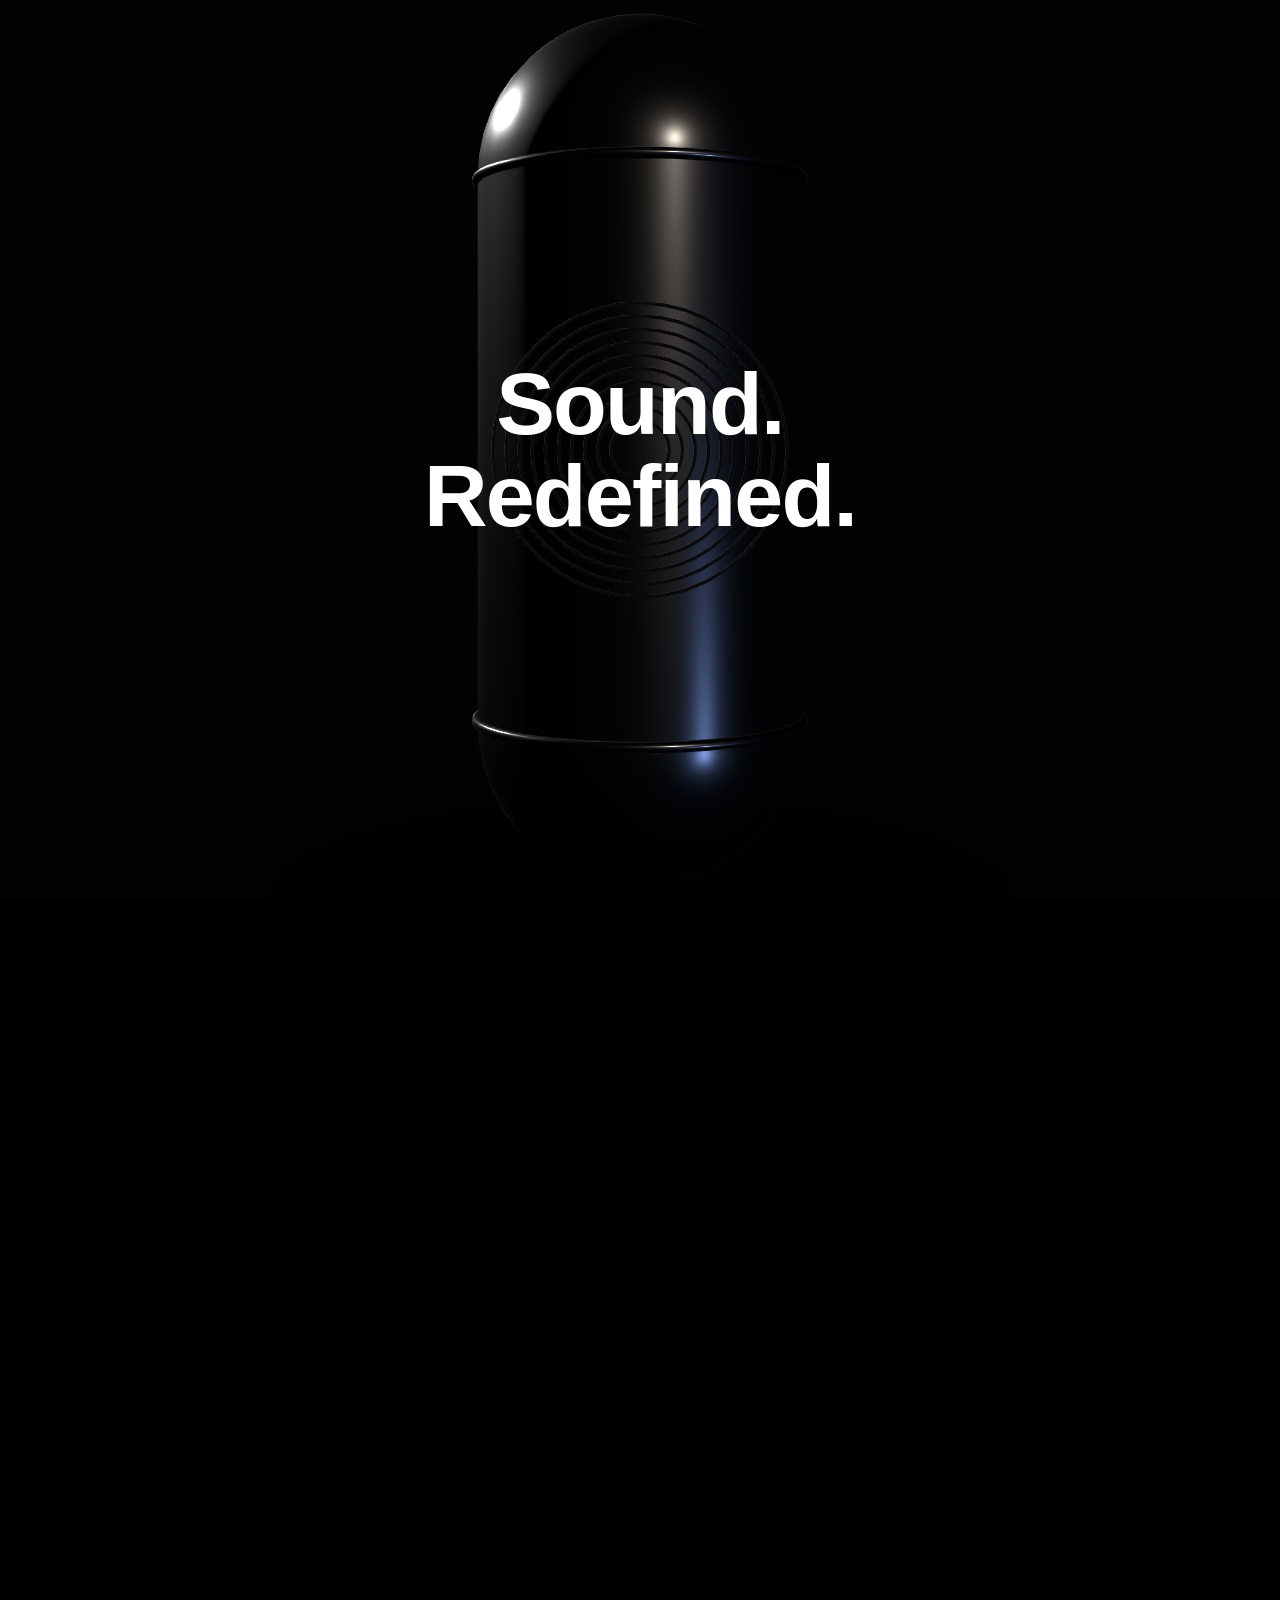
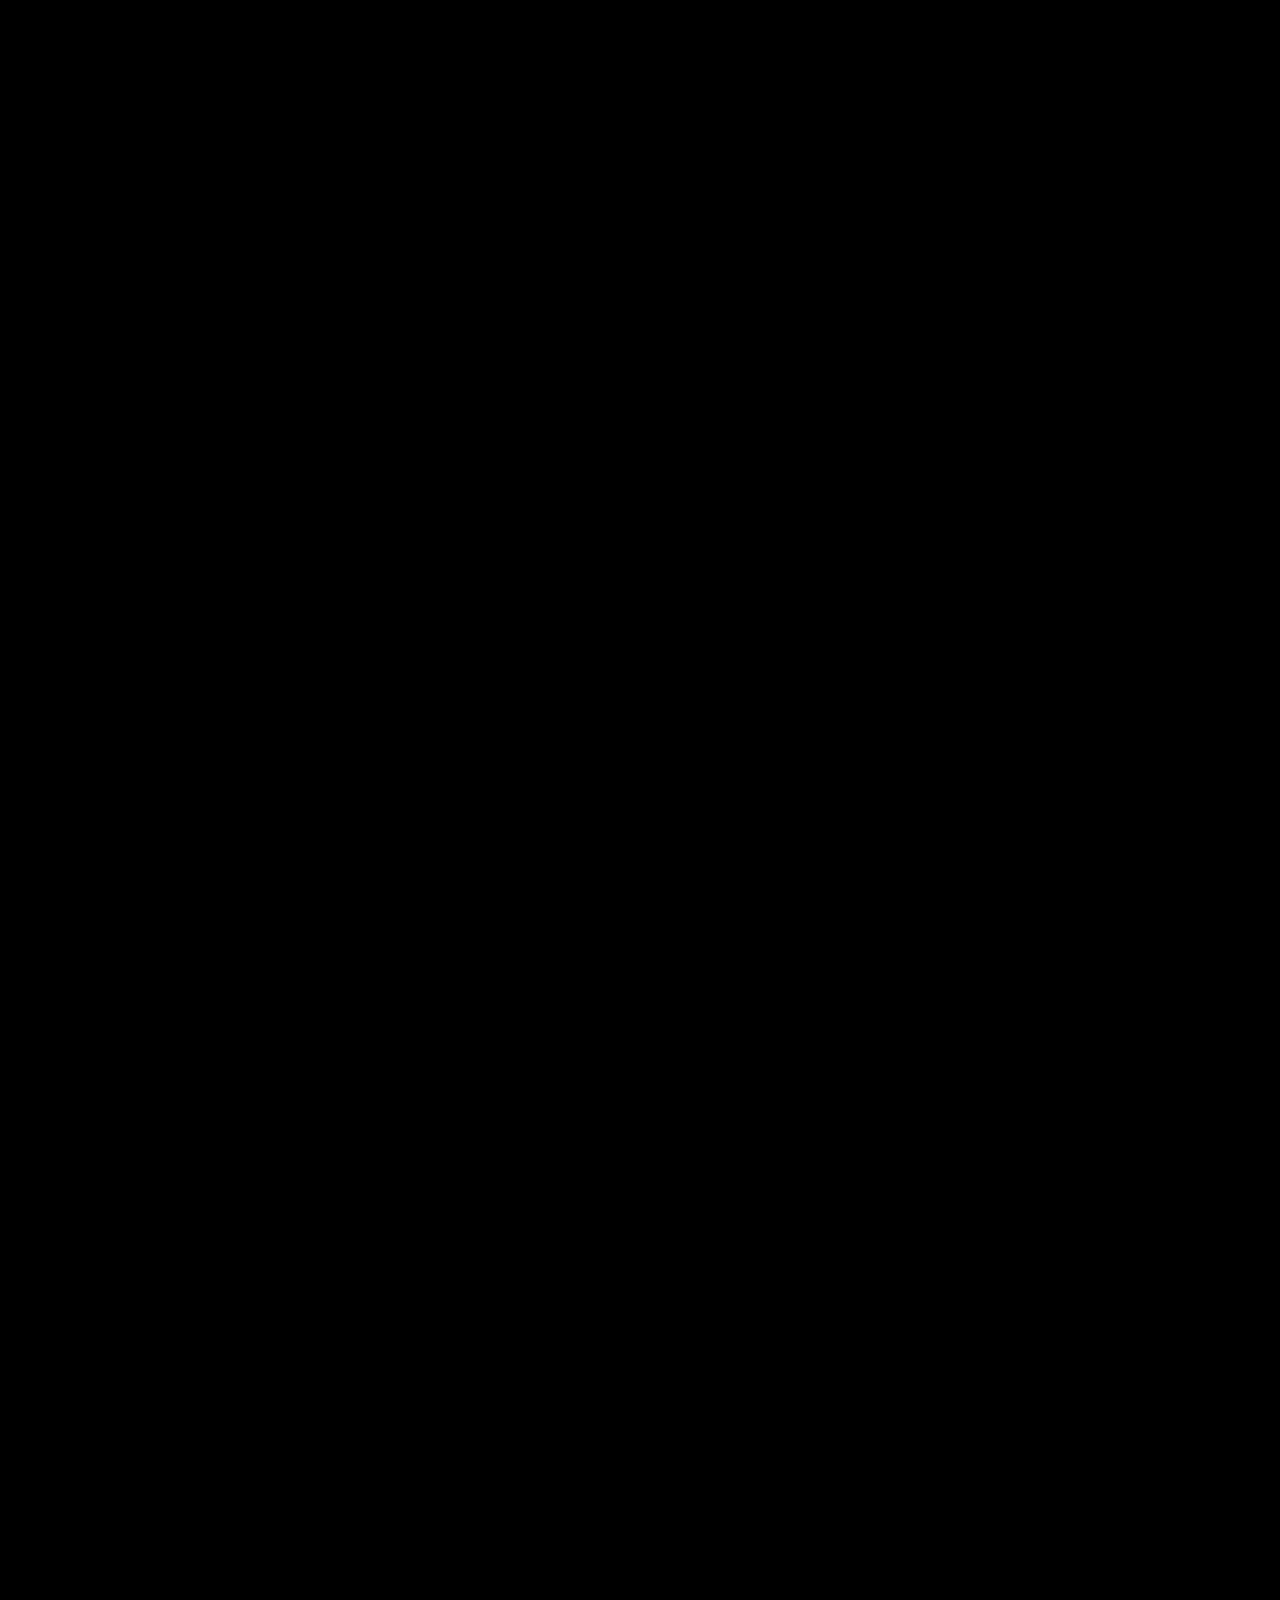
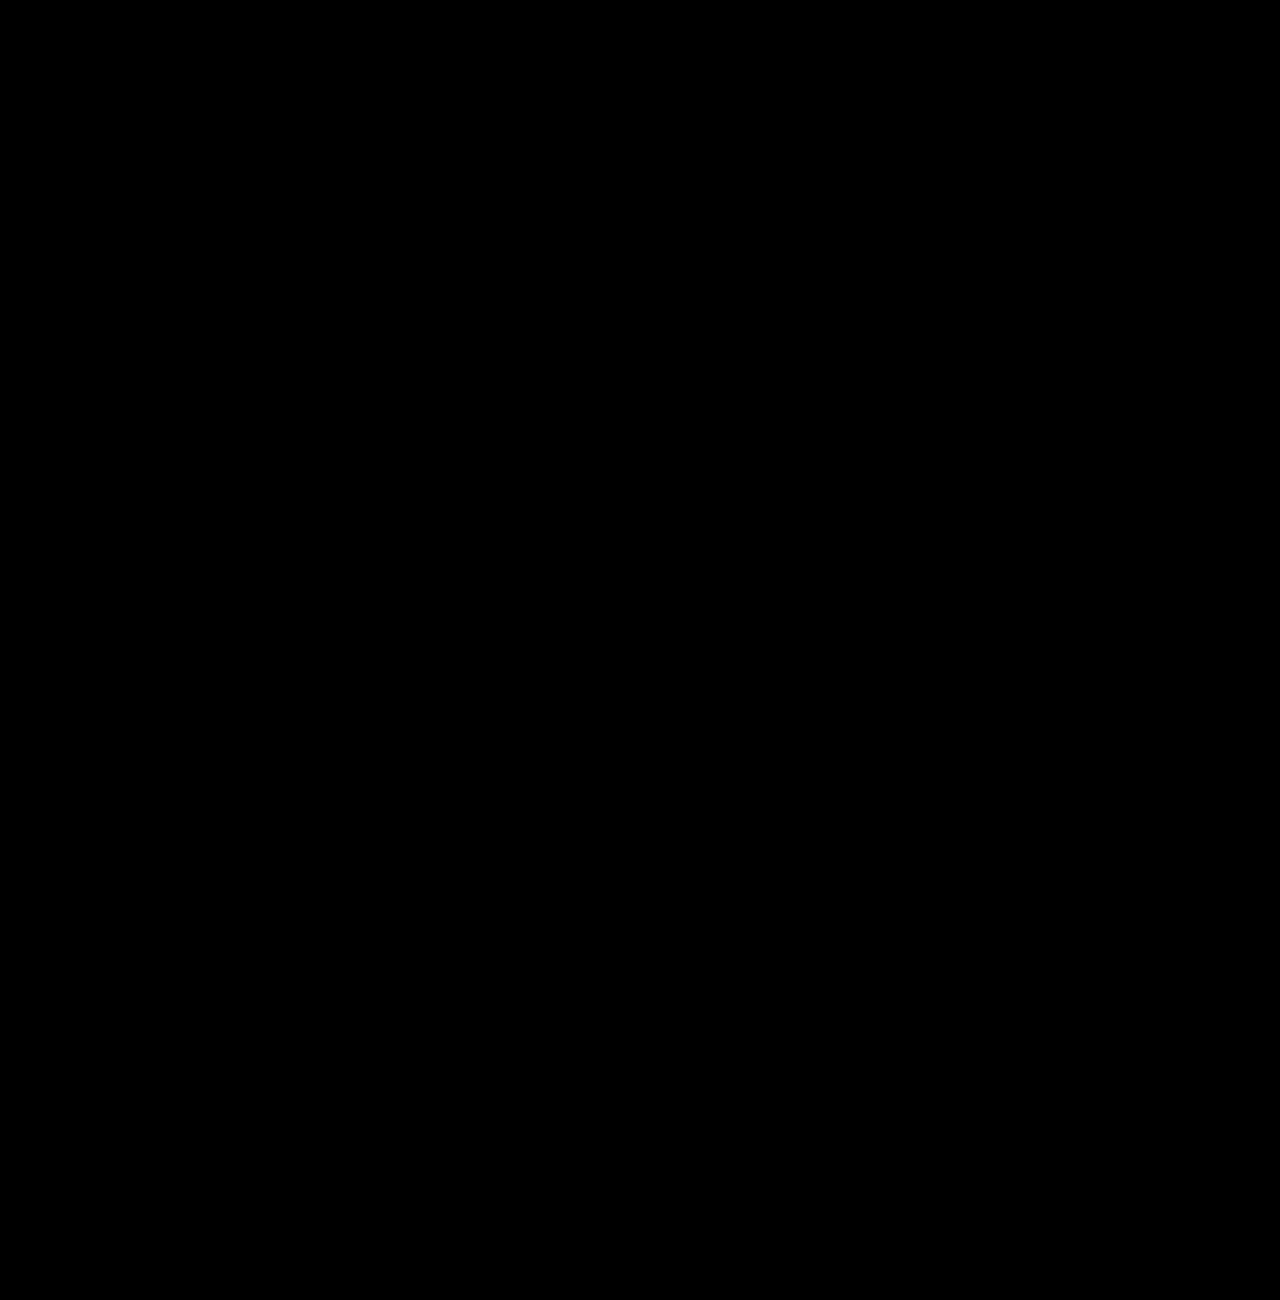
<file: demo/index.html>
<!doctype html>
<html lang="en">
  <head>
    <meta charset="UTF-8" />
    <meta name="viewport" content="width=device-width, initial-scale=1.0" />
    <title>AURA ONE — Sound. Redefined.</title>
    <script type="module" crossorigin src="./assets/index-SWgX2vS5.js"></script>
    <link rel="stylesheet" crossorigin href="./assets/index-DRagK4bm.css">
  </head>
  <body>
    <div id="webgl-container"><canvas id="webgl"></canvas></div>
    <div id="fallback" class="fallback">
      <p>AURA ONE</p>
      <p>Experience sound differently.</p>
    </div>
    <main>
      <section class="section hero" data-section="0">
        <div class="text-wrap center">
          <h1>Sound.<br />Redefined.</h1>
        </div>
      </section>
      <section class="section design" data-section="1">
        <div class="text-wrap left">
          <p>Machined from<br />a single form.</p>
        </div>
      </section>
      <section class="section sound" data-section="2">
        <div class="text-wrap right">
          <p>360&deg; Spatial Sound</p>
        </div>
      </section>
      <section class="section detail" data-section="3">
        <div class="text-wrap center">
          <p>Every detail.<br />Precisely engineered.</p>
        </div>
      </section>
      <section class="section final" data-section="4">
        <div class="text-wrap center">
          <h2>AURA ONE</h2>
          <p>Experience sound differently.</p>
          <button class="cta">Discover</button>
        </div>
      </section>
    </main>
  </body>
</html>
</file>
<file: demo/assets/index-DRagK4bm.css>
:root{--lightningcss-light: ;--lightningcss-dark:initial;color-scheme:dark}*{box-sizing:border-box}html,body{color:#fff;background:#000;margin:0;padding:0;font-family:Inter,-apple-system,BlinkMacSystemFont,Segoe UI,sans-serif;overflow-x:hidden}#webgl-container{z-index:0;position:fixed;inset:0}#webgl{width:100%;height:100%;display:block}.fallback{z-index:0;text-align:center;flex-direction:column;justify-content:center;align-items:center;gap:12px;display:none;position:fixed;inset:0}.fallback.is-visible{display:flex}main{z-index:1;position:relative}.section{pointer-events:none;align-items:center;height:100vh;padding:0 8vw;display:flex}.section.hero,.section.detail,.section.final{text-align:center;justify-content:center}.section.design{text-align:left;justify-content:flex-start}.section.sound{text-align:right;justify-content:flex-end}.text-wrap{opacity:0;max-width:560px;transform:translateY(30px)}.text-wrap h1{letter-spacing:-.02em;margin:0;font-size:clamp(2.4rem,7vw,5.5rem);font-weight:700;line-height:1.05}.text-wrap h2{letter-spacing:.04em;margin:0 0 10px;font-size:clamp(2rem,5vw,3.2rem);font-weight:700}.text-wrap p{color:#ffffffe0;margin:0;font-size:clamp(1.1rem,2.6vw,1.6rem);font-weight:300;line-height:1.5}.cta{pointer-events:auto;color:#fff;letter-spacing:.05em;cursor:pointer;background:0 0;border:1px solid #ffffff80;border-radius:999px;margin-top:28px;padding:14px 38px;font-size:1rem;transition:background .25s,color .25s}.cta:hover{color:#000;background:#fff}@media (width<=600px){.section{padding:0 7vw}.section.design,.section.sound{text-align:center;justify-content:center}}@media (prefers-reduced-motion:reduce){.text-wrap{opacity:1!important;transform:none!important}}
</file>
